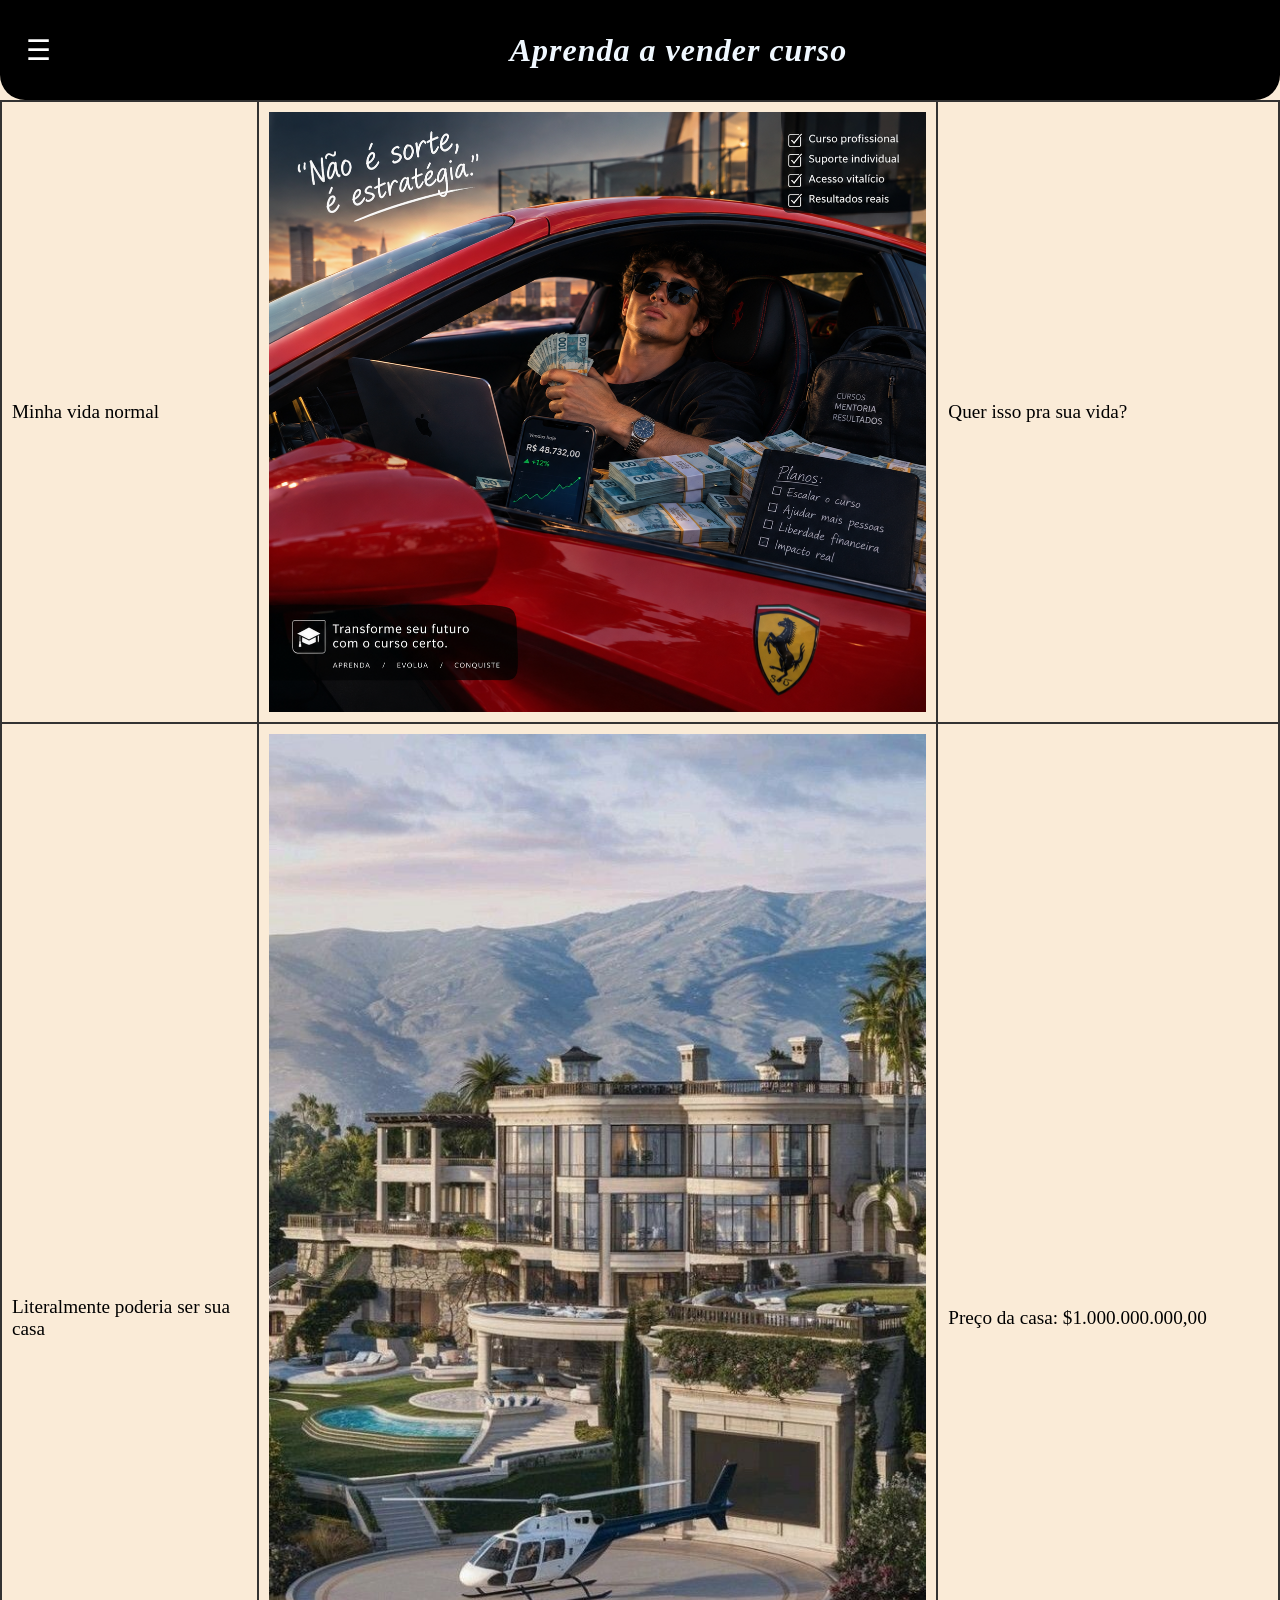
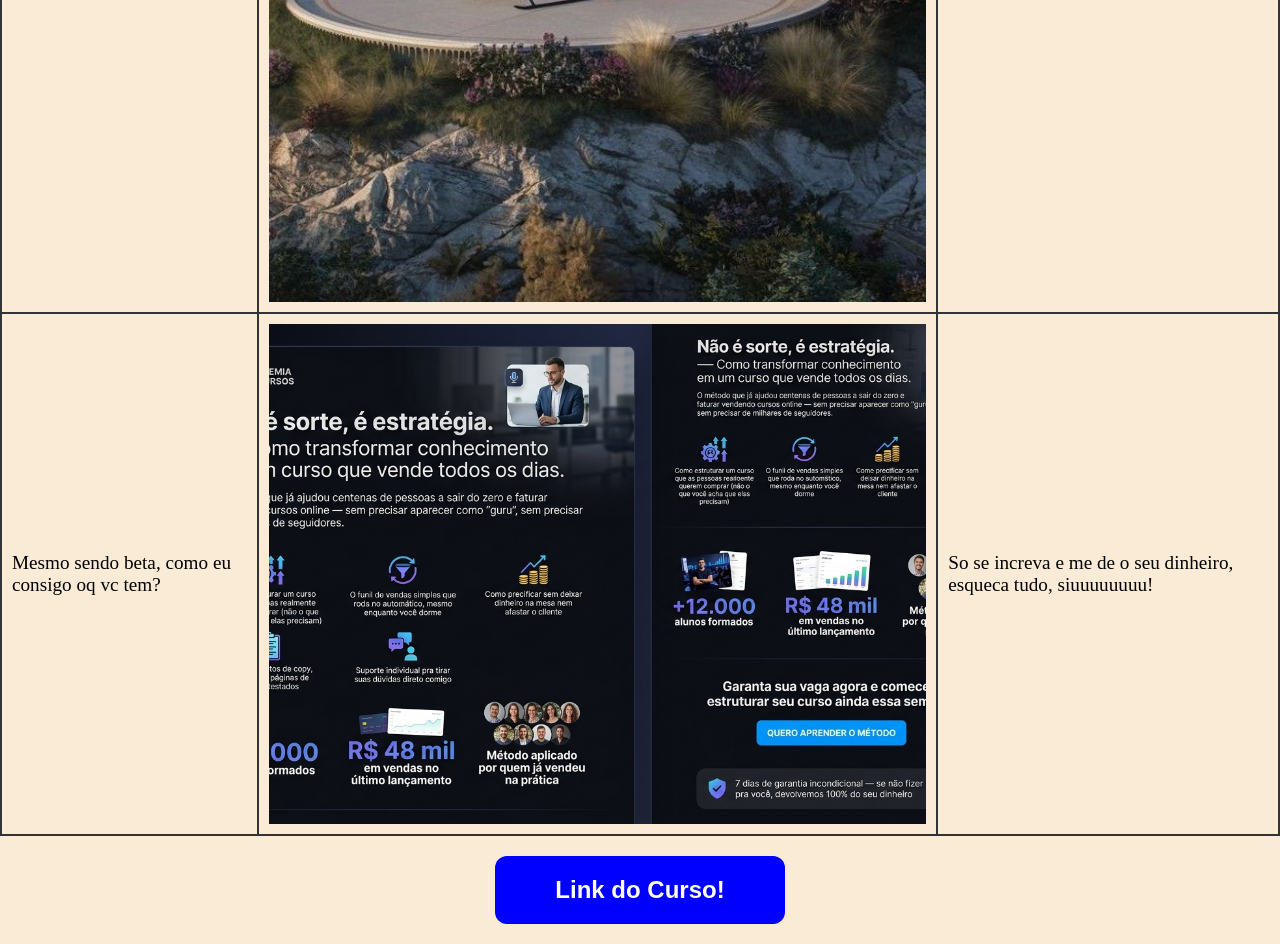
<file: preparacao_prova/index.html>
<!DOCTYPE html>
<html lang="en">
<head>
    <meta charset="UTF-8">
    <meta name="viewport" content="width=device-width, initial-scale=1.0">
    <link rel="stylesheet" href="style.css">
    <title>Document</title>
</head>
<body>
    <header>
        <!-- /*botao estilo hamburguer*/ -->
        <button class="menu">&#9776;</button> 

        <h1 class="titulo">Aprenda a vender curso</h1>
    </header>

    <table>
    <tr>
        <td>Minha vida normal</td>
        <td><img src="images/ChatGPT Image Sep 14, 2026, 11_02_33 PM.png" alt="Minha vida normal"></td>
        <td>Quer isso pra sua vida?</td>
    </tr>

    <tr>
        <td>Literalmente poderia ser sua casa</td>
        <td class="imgem"><img src="images/5ee9b22fe1fa677344b4ae44c4bb6a8e.jpg" alt="Casa"></td>
        <td>Preço da casa: $1.000.000.000,00</td>
    </tr>

    <tr>
        <td>Mesmo sendo beta, como eu consigo oq vc tem?</td>
        <td class="Ultima-imagem"><img src="images/Gemini_Generated_Image_do5qvydo5qvydo5q.jpg" alt="Beta"></td>
        <td>So se increva e me de o seu dinheiro, esqueca tudo, siuuuuuuuu!</td>
    </tr>

    
</table>

<footer>
    <button class="bnt-footer">Link do Curso!</button>
</footer>

</body>
</html>
</file>
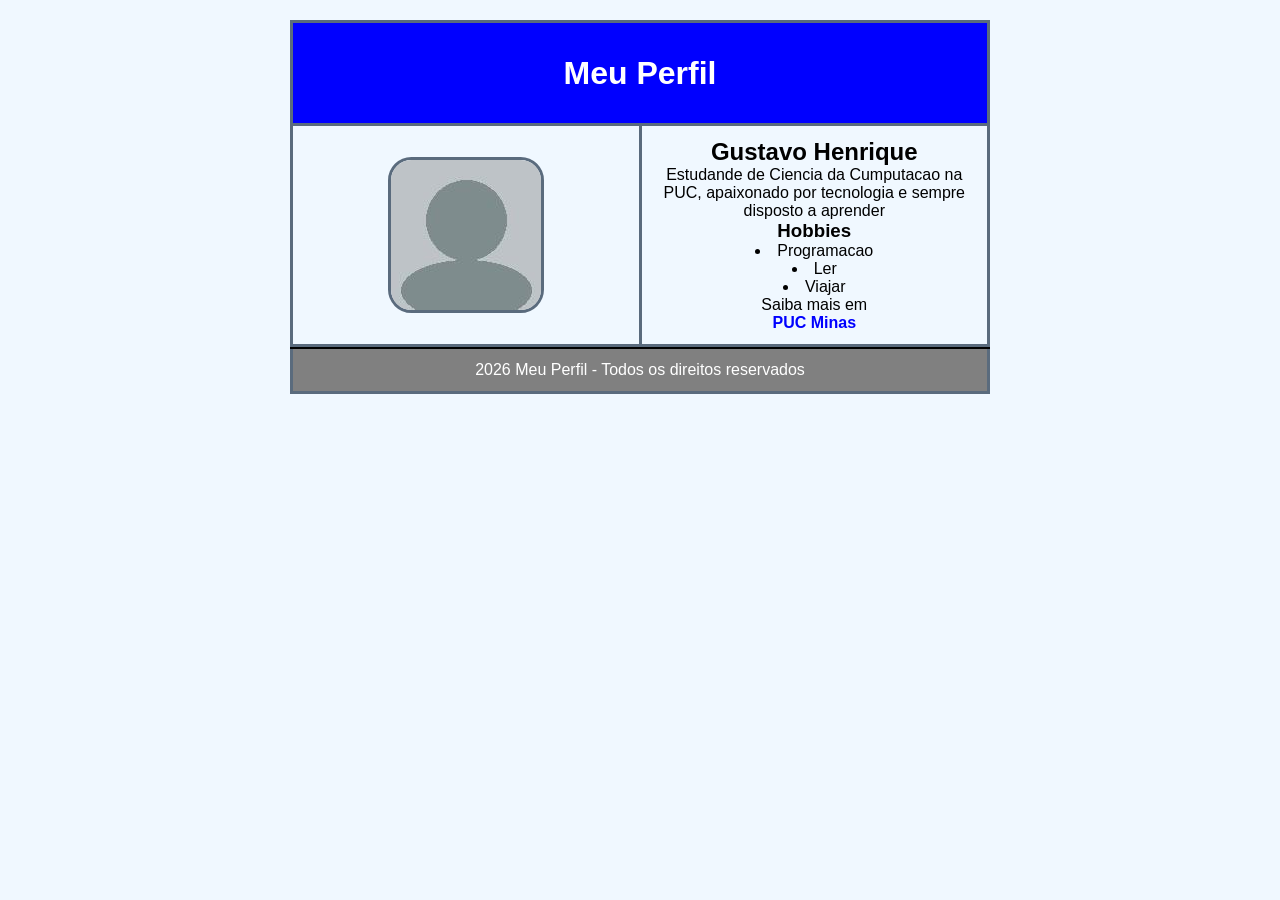
<file: Prova_DIW/Index.html>
<!DOCTYPE html>
<html lang="en">
<head>
    <meta charset="UTF-8">
    <meta name="viewport" content="width=device-width, initial-scale=1.0">
    <title>Prova_1</title>
    <link rel="stylesheet" href="Index.css">
</head>
<body>
    <table>
        <tr class="cabecalho" >
            <th colspan="2">
                <td><h1>Meu Perfil</h1></td>
            </th>
          
        </tr>
        <tr>
            <td><img src="foto.jpg" alt="Foto do Usuario"></td>
            <td>
                <h2>Gustavo Henrique</h2>
                <p>Estudande de Ciencia da Cumputacao na PUC, apaixonado por tecnologia e sempre disposto a aprender </p>
                <h3>Hobbies</h3>
                 <ul class="lista">
                    <li>Programacao</li>
                    <li>Ler</li>
                    <li>Viajar</li>
                </ul>
                <p>Saiba mais em </p> <a href="" class="puc">PUC Minas</a>
            </td>
        </tr>
        <tr class="rodabe">
            <th colspan="2"> <td>2026 Meu Perfil - Todos os direitos reservados</td> </th>
                
            
        </tr>

    </table>
</body>
</html>
</file>
<file: preparacao_prova/style.css>
*{ /* Seleciona todos os elementos da página e remove a margem padrão do navegador. */
    margin: 0; /* Remove a margem externa padrão de todos os elementos. */
    box-sizing: border-box; /* Faz com que width e height incluam padding e borda no cálculo. */
}

body{ /* Estiliza o corpo da página. */
    background-color: antiquewhite; /* Define a cor de fundo da página como bege claro. */
}

header{ /* Estiliza o cabeçalho da página. */
    width: 100%; /* Faz o cabeçalho ocupar toda a largura disponível da tela. */
    height: 100px; /* Define a altura do cabeçalho. */
    background-color: black; /* Coloca fundo preto no cabeçalho. */
    border-end-start-radius: 25px; /* Arredonda a borda inferior esquerda do cabeçalho. */
    border-end-end-radius: 25px; /* Arredonda a borda inferior direita do cabeçalho. */
    display: flex; /* Torna o cabeçalho um container flexível. */
    justify-content: space-between; /* Distribui os itens com espaço entre eles no cabeçalho. */
    align-items: center; /* Alinha verticalmente os itens ao centro. */
    position: sticky; /* Faz o cabeçalho ficar preso no topo ao rolar a página. */
    top: 0; /* Define a posição no topo da tela. */
    z-index: 10; /* Garante que o cabeçalho fique acima de outros elementos. */
}

.menu{ /* Estiliza o botão de menu. */
    font-size: 28px; /* Aumenta o tamanho do ícone/menu. */
    cursor: pointer; /* Muda o cursor para mão ao passar por cima. */
    margin-left: 20px; /* Deixa espaço à esquerda do botão. */
    margin-right: 20px; /* Deixa espaço à direita do botão. */
    margin-top: 10px; /* Afasta o botão do topo do cabeçalho. */
    margin-bottom: 10px; /* Afasta o botão da parte inferior do cabeçalho. */
    background: transparent; /* Remove o fundo do botão. */
    border: none; /* Remove a borda do botão. */
    color: white; /* Deixa o ícone/menu branco. */
}

.menu:hover{ /* Quando o mouse passar por cima do botão, aplica essa estilização. */
    color: blue; /* Muda a cor do ícone/menu para azul. */
}

.titulo{ /* Estiliza o título principal do cabeçalho. */
    flex: 1; /* Faz o título ocupar o espaço restante do cabeçalho. */
    text-align: center; /* Centraliza o texto horizontalmente. */
    color: aliceblue; /* Define a cor do texto em branco azulado. */
    font-family: 'Palatino', 'Palatino Linotype', 'Georgia', serif; /* Define uma fonte com aparência elegante e clássica. */
    font-style: italic; /* Deixa o texto em itálico. */
    font-size: 2rem; /* Define o tamanho da fonte como 2rem. */
    letter-spacing: 1px; /* Dá um pequeno espaçamento entre as letras. */
    margin: 0; /* Remove a margem padrão do h1. */
}

table{ /* Estiliza a tabela inteira. */
    width: 100%; /* Faz a tabela ocupar toda a largura da página. */
    border-collapse: collapse; /* Junta as bordas das células da tabela. */
}

td{ /* Estiliza cada célula da tabela. */
    font-size: 1.2rem; /* Aumenta o tamanho da fonte dentro da célula. */
    border: 2px solid #333; /* Cria borda escura em cada célula. */
    padding: 10px; /* Dá espaço interno dentro da célula. */
    vertical-align: middle; /* Centraliza o conteúdo verticalmente na célula. */
}

td img { /* Seleciona todas as imagens que estão dentro de células da tabela. */
    display: block; /* Faz a imagem se comportar como bloco, eliminando espaço inline. */
    width: 100%; /* Faz a imagem preencher a largura da célula. */
    height: 100%; /* Faz a imagem preencher a altura da célula. */
    object-fit: cover; /* Ajusta a imagem para cobrir o espaço sem distorcer, cortando partes se necessário. */
}

.Ultima-imagem img{ /* Estiliza a imagem da última célula da tabela, que tem a classe Ultima-imagem. */
    display: block; /* Garante que a imagem fique como bloco. */
    width: 100%; /* Ocupa toda a largura da célula. */
    height: 500px; /* Define uma altura fixa para a última imagem. */
    object-fit: cover; /* Faz a imagem cobrir o espaço sem distorcer. */
}

.bnt-footer{ /* Estiliza o botão de rodapé. */
    display: block; /* Faz o botão ocupar uma linha inteira, permitindo centralização. */
    margin: 20px auto; /* Coloca margem acima/abaixo e centraliza horizontalmente. */
    padding: 20px 60px; /* Dá espaço interno maior no botão. */
    background-color: blue; /* Cor de fundo azul. */
    color: white; /* Cor do texto branca. */
    border: none; /* Remove a borda do botão. */
    border-radius: 12px; /* Arredonda os cantos do botão. */
    font-size: 1.5rem; /* Aumenta o texto do botão. */
    font-weight: bold; /* Deixa o texto mais forte/negrito. */
    cursor: pointer; /* Muda o cursor para mão ao passar por cima. */
}
</file>
<file: Prova_DIW/Index.css>
*{
    margin: 0;
}

body{
    font-family: Arial, Helvetica, sans-serif;
    background-color: aliceblue;
}

table{
    position: relative;
    width: 700px;
    margin: 20px auto 80px;
    text-align: center;
    table-layout: fixed;
    border-collapse: collapse;
    border: 3px solid black;
}

table tbody{
    display: contents;
}

table td,
table th{
    border: 3px solid #5a6b7d;
    padding: 12px;
    text-align: center;
    vertical-align: middle;
}

.cabecalho th,
.rodabe th{
    display: none;
}

.cabecalho{
    display: table-caption;
    caption-side: top;
}

.cabecalho td,
.rodabe td{
    display: block;
    color: white;
}

.cabecalho td{
    height: 100px;
    line-height: 100px;
    padding: 0 12px;
    background-color: blue;
    border-bottom: none;
}

.rodabe td{
    position: absolute;
    top: 100%;
    left: 50%;
    margin-left: -350px;
    width: 700px;
    box-sizing: border-box;
    background-color: grey;
    border-top: none;
}

img{
    border-radius: 15%;
    border: 3px solid #5a6b7d;
}

td img {
    display: block;
    width: auto;
    max-width: 100%;
    height: auto;
    margin: 0 auto;
    object-fit: cover;
}

.lista{
    padding: 0;
    list-style-position: inside;
}

.puc{
    color: blue;
    text-decoration: none;
    font-weight: bold;
}

.puc:hover{
    color: orange;
    text-decoration: underline;
    cursor: pointer;
}
</file>
